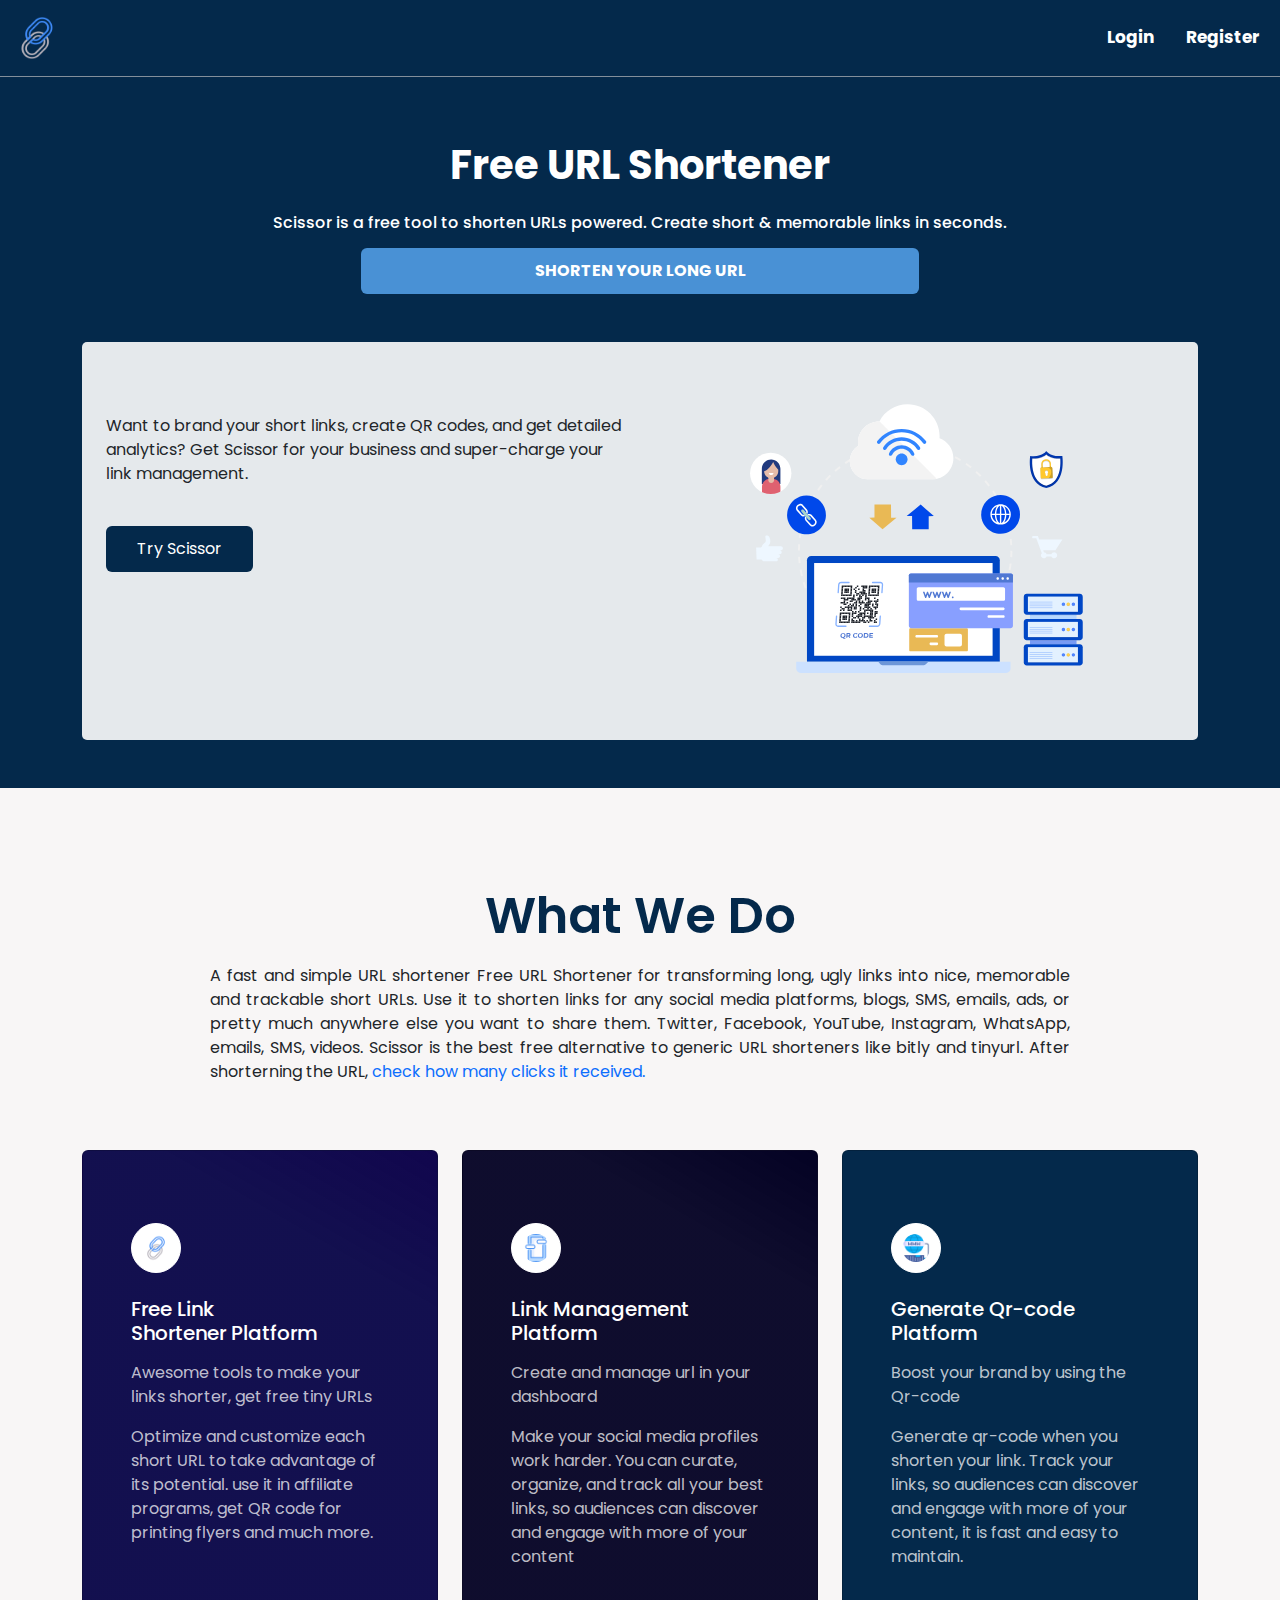
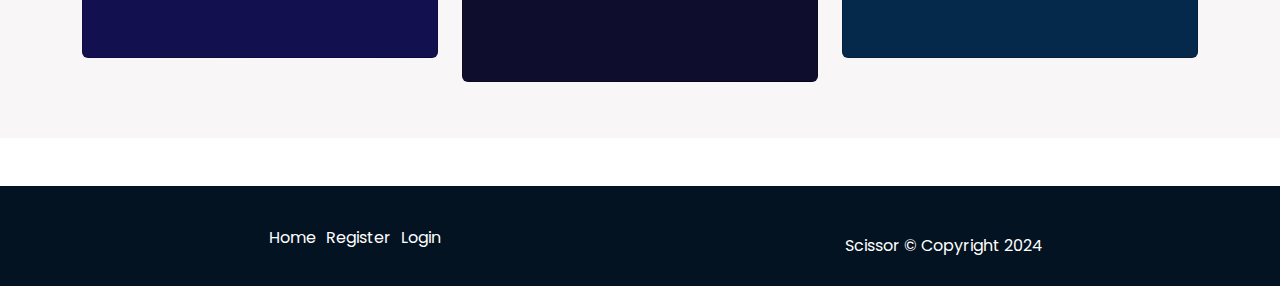
<file: templates/index.html>
<!doctype html>
<html lang="en">
  <head>
    <meta charset="utf-8">
    <meta name="viewport" content="width=device-width, initial-scale=1">
    <title>URL SHORTENER </title>
    <link href="https://cdn.jsdelivr.net/npm/bootstrap@5.3.3/dist/css/bootstrap.min.css" rel="stylesheet" integrity="sha384-QWTKZyjpPEjISv5WaRU9OFeRpok6YctnYmDr5pNlyT2bRjXh0JMhjY6hW+ALEwIH" crossorigin="anonymous">

    <link rel="stylesheet" href="https://unicons.iconscout.com/release/v4.0.8/css/line.css">

    <link rel="stylesheet" href="/static/url/css/style.css">
  </head>
  <body>
     
    <div class="navbar_section">
     <div class="navbar_section">
          <nav class="navbar navbar-expand-lg">
              <div class="container-fluid">
                  <!-- Logo -->
                  <a class="navbar-brand" href="#">
                      <img src="/static/url/image/link.png" alt="Logo" height="50">
                  </a>
                  <!-- Navbar toggler button -->
                  <button class="navbar-toggler" type="button" data-bs-toggle="collapse" data-bs-target="#navbarSupportedContent" aria-controls="navbarSupportedContent" aria-expanded="false" aria-label="Toggle navigation">
                      <span class="navbar-toggler-icon"></span>
                  </button>
      
                  <div class="collapse navbar-collapse" id="navbarSupportedContent">
                      <ul class="navbar-nav ms-auto">
                          
                      </ul>
                      <ul class="navbar-nav">
                          <li class="nav-item">
                              <a href="/login" class="nav-link btn btn-primary me-3">Login</a>
                          </li>
                          <li class="nav-item">
                              <a href="/register" class="nav-link btn btn-primary">Register</a>
                          </li>
                      </ul>
                  </div>
              </div>
          </nav>     
          </div> 

     <div class="container">
          <div class="home_writeup">
               <h1 class="text-white text-center fw-bold mt-3">Free URL Shortener</h1>

               <h6 class="text-white text-center mt-4 mb-3">
                    Scissor is a free tool to shorten URLs powered. Create short & memorable links in seconds.
               </h6>

               
               <div class="text-center">
                    <a href="/register"><button  class="btn w-50 fw-bold text-uppercase">Shorten your long URL</button></a>
               </div>
          </div>


          <div class="homeBox mt-5 p-4">
               <div class="row">
                    <div class="col-sm-12 col-md-6">
                         <div class="boxText mt-5">
                              <p>
                                   Want to brand your short links, create QR codes, and get detailed analytics? Get Scissor for your business and super-charge your link management.
                              </p>

                              <div class="text-start">
                                   <a href="/register"><button class="btn mt-4 ">Try Scissor</button></a>
                              </div>
                         </div>
                    </div>
                    <div class="col-sm-12 col-md-6">
                         <div class="boxImg text-center">
                              <img src="/static/url/image/shorten.svg" alt="" class="img-fluid">
                         </div>
                    </div>
               </div>
          </div>
     </div>
    </div>

    <div class="container-fluid weDo_section">
          <div class="weDo">
               <h1>What We Do</h1>
               <p>A fast and simple URL shortener

                    Free URL Shortener for transforming long, ugly links into nice, memorable and trackable short URLs. 
                    Use it to shorten links for any social media platforms, blogs, SMS, emails, ads, or pretty much anywhere 
                    else you want to share them. Twitter, Facebook, YouTube, Instagram, WhatsApp, emails, SMS, videos. 
                    Scissor is the best free alternative to generic URL shorteners like bitly and tinyurl. After shorterning the URL, 
                    <a href="/login">check how many clicks it received.</a>
               </p>
          </div>
          <div class="container">
               <div class="row">
                    <div class="col-sm-12 col-md-4 mb-2">
                        <div class="card mycard p-5 ">
                              <div class="flatIcon pt-4 ">
                                   <img src="/static/url/image/link.png" alt="">
                              </div>
                              <div class="flatText mt-4 mb-5">
                                   <h5 class="text-white mb-3">Free Link <br> Shortener Platform</h5>
                                   <p>Awesome tools to make your links shorter, get free tiny URLs</p>
                                   <p>
                                        Optimize and customize each short URL to take advantage of its potential. use it in affiliate programs, get QR code for printing flyers and much more.
                                   </p>
                              </div>
                        </div>
                    </div>
                    
                    <div class="col-sm-12 col-md-4 mb-2">
                         <div class="card mycard secondCard p-5 ">
                              <div class="flatIcon pt-4 ">
                                   <img src="/static/url/image/development.png" alt="">
                              </div>
                              <div class="flatText mt-4 mb-5">
                                   <h5 class="text-white mb-3">Link Management Platform</h5>
                                   <p>Create and manage url in your dashboard</p>
                                   <p>
                                        Make your social media profiles work harder. You can curate, organize, and track all your best links, so audiences can discover and engage with more of your content
                                   </p>
                              </div>
                        </div>
                    </div>
     
                    <div class="col-sm-12 col-md-4">
                         <div class="card mycard thirdCard p-5 ">
                              <div class="flatIcon pt-4 ">
                                   <img src="/static/url/image/domain-servers.png" alt="">
                              </div>
                              <div class="flatText mt-4 mb-4">
                                   <h5 class="text-white mb-3">Generate Qr-code Platform</h5>
                                   <p>Boost your brand by using the Qr-code</p>
                                   <p>
                                        Generate qr-code when you shorten your link. Track your links, so audiences can discover and engage with more of your content, it is fast and easy to maintain.
                                   </p>
                              </div>
                        </div>
                    </div>
     
               </div>
          </div>
    </div>


    <footer class="footer mt-5">
          <div class="footerList mt3">
               <ul class="d-flex">
                    <li><a href="/index">Home</a></li>
                    <li><a href="/register">Register</a></li>
                    <li><a href="/login">Login</a></li>
               </ul>
          </div>
          <div class="copyright text-white">
               Scissor © Copyright 2024
          </div>
    </footer>

     <script src="https://cdn.jsdelivr.net/npm/bootstrap@5.3.3/dist/js/bootstrap.bundle.min.js" integrity="sha384-YvpcrYf0tY3lHB60NNkmXc5s9fDVZLESaAA55NDzOxhy9GkcIdslK1eN7N6jIeHz" crossorigin="anonymous"></script>
  </body>
</html>
</file>
<file: static/url/css/style.css>
@import url('https://fonts.googleapis.com/css2?family=Poppins:ital,wght@0,100;0,200;0,300;0,400;0,500;0,600;0,700;0,800;0,900;1,100;1,200;1,300;1,400;1,500;1,600;1,700;1,800;1,900&display=swap');

*{
     box-sizing: border-box;
     font-family: 'Poppins', sans-serif;
}

@keyframes spin{
     from{
          transform: rotate(0deg);
     }
     to{
          transform: rotate(360deg);
     }
}

.navbar_section{
     background: rgb(4,41,75);
     background: linear-gradient(30deg, rgba(4,41,75,1) 56%, rgba(4,41,75,1) 70%, rgba(4,41,75,1) 100%);
     padding-bottom: 3rem;
}

.navbar{
     background-attachment: fixed;
     border-bottom: 1px solid rgba(204, 201, 201, 0.637);
}

.navbar_section .navbar ul li a{
     color: white;
     font-weight: bold;
     font-size: 17px;
}

.navbar_section .navbar ul li a:hover{
     color: #e6e5e7;
}

.navbar-toggler:focus {
    
     box-shadow: none !important;
 }

.navbar span i{
     color: #5dadf8 !important;
     font-size: 20px;
}

@media (max-width: 992px) {
     .middle{
          text-align: center !important;
     }
     .sublink{
          justify-content: center;
     }
     .sublink a{
          margin-right: 10px;
     }
}
.home_writeup form input{
     width: 70%;
     height: 50px;
     margin-right: 10px;
}

.home_writeup form input:focus{
     box-shadow: none !important;
}

.home_writeup form input::placeholder{
     font-weight: 600;
     font-size: 18px;
}
.home_writeup button{
     background-color: #56a4eed8 ;
     padding: 10px 30px;
     color: white;
}
.home_writeup button:hover{
     background-color: #5d8ef8;
     color: white;
}

.home_writeup p a{
     color: white;
}
@media (max-width: 767px){
     .home_writeup .d-flex{
          display: block !important;
          text-align: center;
     }
     .home_writeup form input{
          width: 100%;
          margin-bottom: 15px;
     }
}
.homeBox{
     background-color: rgba(255, 255, 255, 0.897);
     border-radius: 5px;
}
.boxText .btn{
     background-color: rgb(4,41,75) ;
     padding: 10px 30px;
     color: white;
}
.boxText .btn:hover{
     background-color: rgba(6, 53, 97, 0.897);
}
.boxImg img{
     width: 350px;
     height: 350px;
}
.weDo_section{
     background-color: rgb(248, 246, 246);
     padding: 3rem;
}
.weDo{
     max-width: 900px;
     margin: 30px auto;
     padding: 20px; text-align: center;
}
.weDo h1{
     text-align: center;
     color:rgb(4,41,75);
     font-weight: 600;
     font-size: 50px;
}
.weDo p{
     text-align: justify;
     padding-top: 10px;
}

.weDo p a{
     text-decoration: none;
}
.mycard{
     background: rgb(8,5,71);
     background: linear-gradient(30deg, rgba(8,5,71,0.9556197478991597) 77%, rgba(17,6,78,1) 100%, rgba(18,13,80,1) 100%);
     position: relative;
     transition: transform 0.3s ease;
     cursor: pointer;
}
.mycard:hover{
     transform: translateY(-30px); 
}

.secondCard{
     background: rgb(4,2,36);
     background: linear-gradient(30deg, rgba(4,2,36,0.9556197478991597) 80%, rgba(4,2,36,1) 100%, rgba(4,2,36,1) 100%); 
}
.thirdCard{
     background: rgb(4,41,75);
     background: linear-gradient(30deg, rgba(4,41,75,1) 56%, rgba(4,41,75,1) 70%, rgba(4,41,75,1) 100%);
}
.flatIcon img{
     width: 50px;
     height: 50px;
     border: 1px solid white;
     background-color: white;
     border-radius: 50%;
     padding: 10px;
}
.flatText p{
     color: rgba(255, 255, 255, 0.74);
     /* text-align: justify; */
     font-weight: 16px;
}
.footer{
     background: rgb(3, 19, 34);
     display: flex;
     align-items: center;
     justify-content: space-around;
     padding: 40px;
     padding-bottom: 20px;
}
.footerList ul li{
     list-style: none;
     margin-right: 10px;
}
.footerList ul li a{
     text-decoration: none;
     color: white;
}

   /* ====Login=== */
   #loginForm{
     width: 100%;
     height: 100vh;
     background: rgb(4,41,75);
     background: linear-gradient(30deg, rgba(4,41,75,1) 56%, rgba(4,41,75,1) 70%, rgba(4,41,75,1) 100%);
   }
   #registerForm{
     width: 100%;
     height: 100vh;
     background: rgb(4,41,75);
     background: linear-gradient(30deg, rgba(4,41,75,1) 56%, rgba(4,41,75,1) 70%, rgba(4,41,75,1) 100%);
   }
   #form{
     margin-top: 150px;
     padding: 20px;
     background: white;
     border-radius: 10px;
   }
   #registerForm form{
     margin-top: 30px;
   }
   #form h3::before{
     content: '';
     display: block;
     width: 30px;
     height: 3px;
     background-color: rgb(4,41,75);
     position: absolute; 
    bottom: 0;
   }

   #registerForm form h3::before{
     width: 35px;
   }
   #form .form-floating input:focus{
          box-shadow: none;
          border-color: rgb(4,41,75);
   }
   #form a{
     text-decoration: none;
     color: rgb(4,41,75);
   }

   #form a:hover{
     color: rgb(4, 87, 165);
   }
   #form button{
     background: rgb(4,41,75);
     width: 100%;
     color: white;
     font-weight: bold;
   }
   #form button:hover{
     background-color: rgb(4, 87, 165);
   }
</file>
